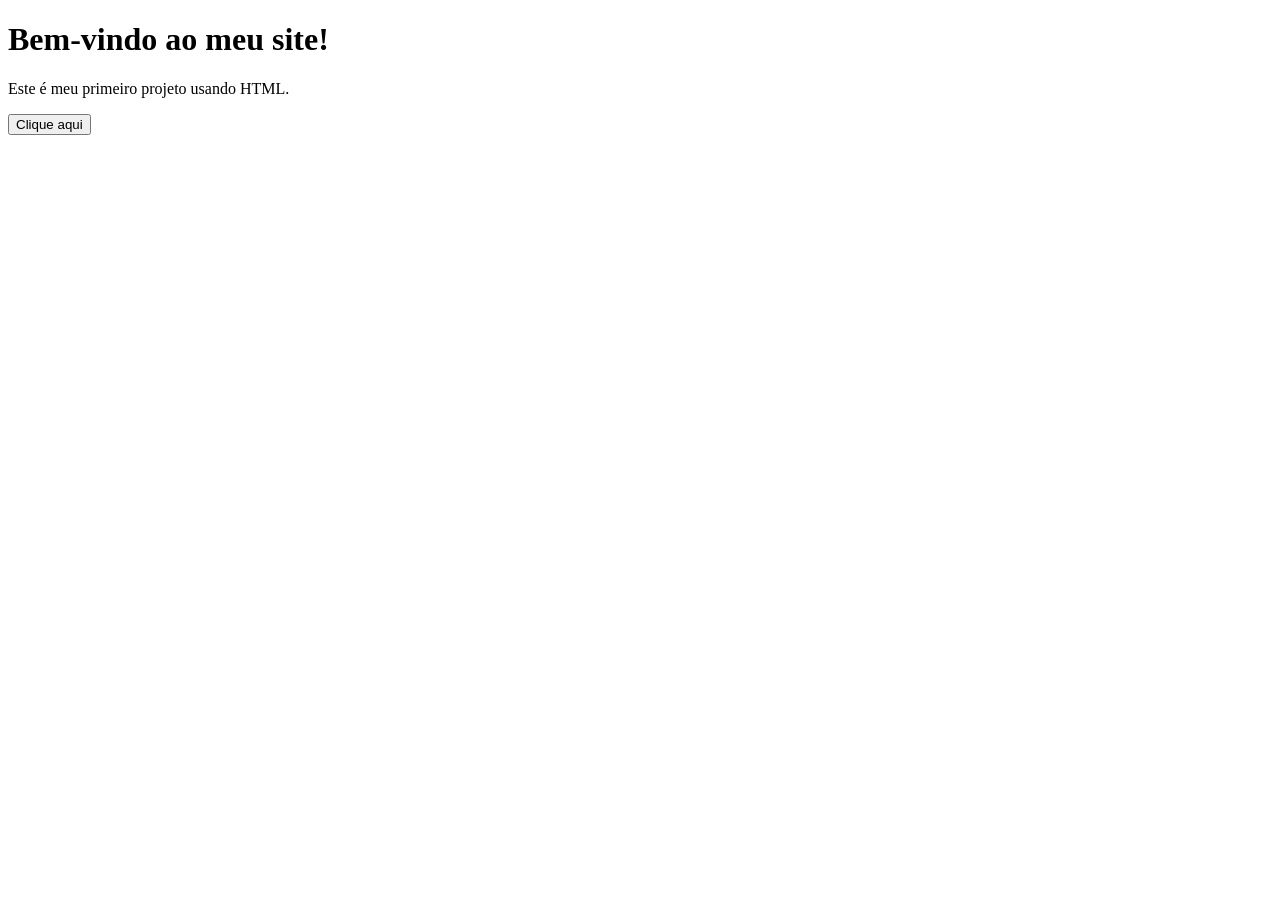
<file: index.html>
<!DOCTYPE html>
<html lang="pt-BR">
<head>
    <meta charset="UTF-8">
    <meta name="viewport" content="width=device-width, initial-scale=1.0">
    <title>Meu Primeiro Site</title>
</head>
<body>
    <h1>Bem-vindo ao meu site!</h1>
    <p>Este é meu primeiro projeto usando HTML.</p>
    <button onclick="alert('Funcionou!')">
        Clique aqui
    </button>
</body>
</html>
</file>
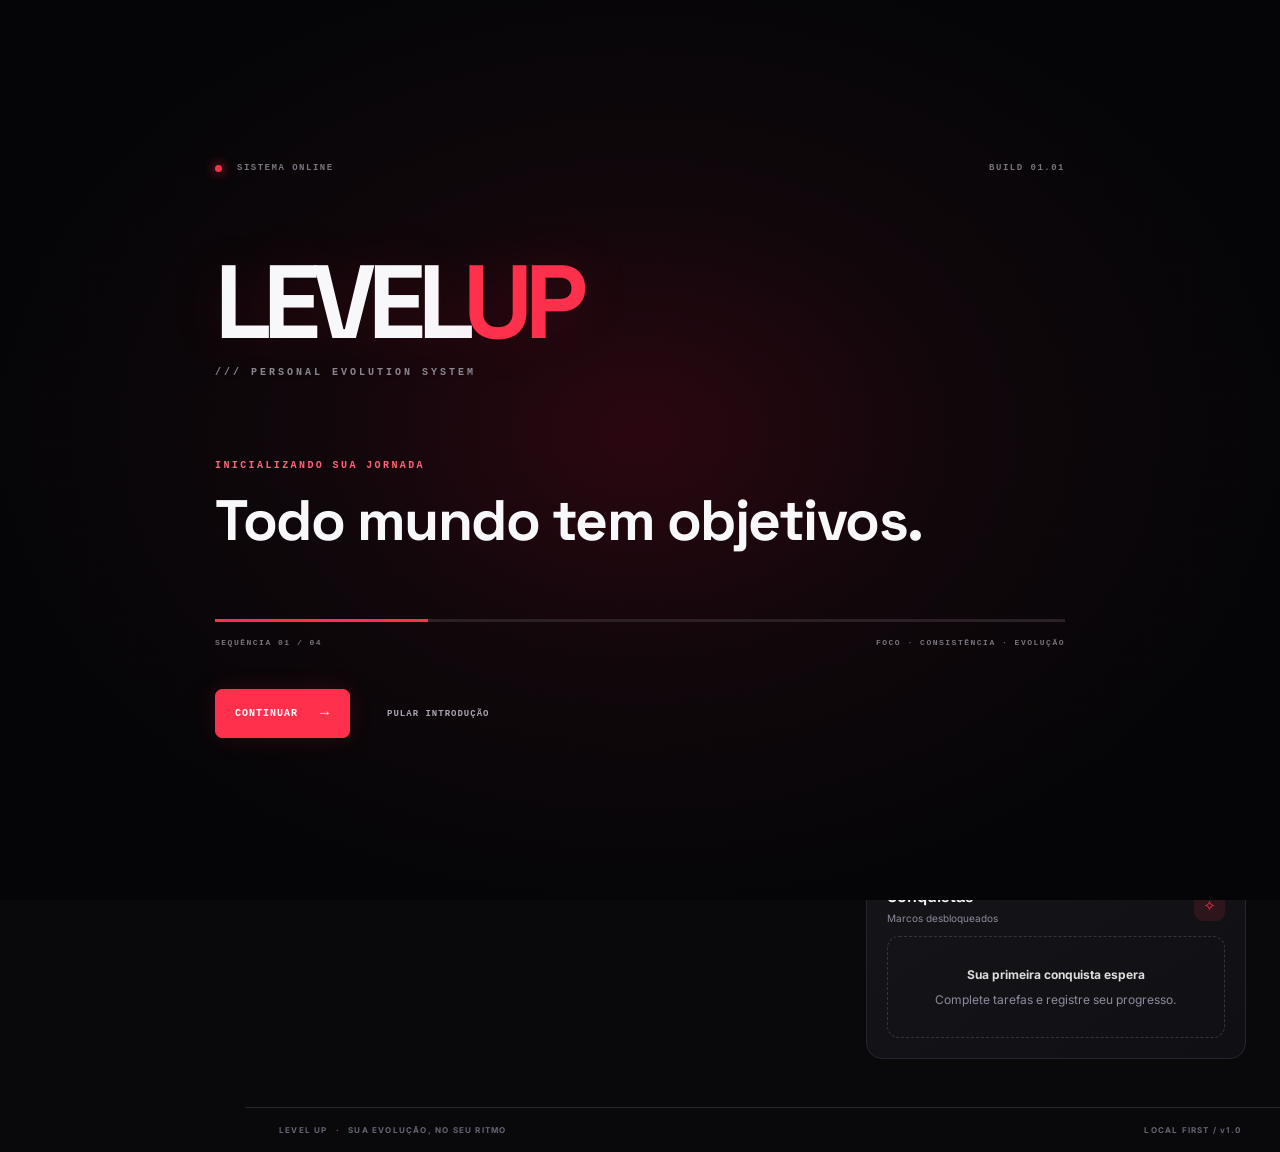
<file: leve_up10/index.html>
<!doctype html>
<html lang="pt-BR">
<head>
  <meta charset="utf-8">
  <meta name="viewport" content="width=device-width, initial-scale=1">
  <meta name="theme-color" content="#0b0b0e">
  <meta name="description" content="LEVEL UP — sistema pessoal de produtividade gamificada.">
  <link rel="manifest" href="manifest.webmanifest">
  <link rel="icon" href="icons/icon-192.png" type="image/png">
  <title>LEVEL UP — Evolução Pessoal</title>
  <link rel="preconnect" href="https://fonts.googleapis.com">
  <link rel="preconnect" href="https://fonts.gstatic.com" crossorigin>
  <link href="https://fonts.googleapis.com/css2?family=Inter:wght@400;500;600;700;800&family=Space+Grotesk:wght@500;600;700&display=swap" rel="stylesheet">
  <link rel="stylesheet" href="styles.css">
</head>
<body>
<div class="app-shell">
  <aside class="sidebar" id="sidebar">
    <a class="brand" href="#" data-page="dashboard"><span class="brand-mark">L<span>+</span></span><span>LEVEL<span class="brand-red">UP</span><small>PERSONAL SYSTEM</small></span></a>
    <div class="side-label">WORKSPACE</div>
    <nav id="navigation" aria-label="Navegação principal">
      <button class="nav-item active" data-page="dashboard"><span>◈</span> Dashboard</button>
      <button class="nav-item" data-page="routine"><span>▦</span> Minha Rotina</button>
      <button class="nav-item" data-page="english"><span>◎</span> Inglês</button>
      <button class="nav-item" data-page="coding"><span>⌘</span> Programação</button>
      <button class="nav-item" data-page="exercise"><span>↗</span> Exercícios</button>
      <button class="nav-item" data-page="missions"><span>✳</span> Missões</button>
      <button class="nav-item" data-page="stats"><span>▥</span> Estatísticas</button>
      <button class="nav-item" data-page="settings"><span>⚙</span> Configurações</button>
    </nav>
    <div class="sidebar-bottom">
      <div class="mini-profile"><div class="avatar">LV</div><div><strong id="side-name">Player One</strong><small id="side-level">NÍVEL 1 · RECRUTA</small></div><span class="online-dot"></span></div>
      <div class="local-note">● DADOS SALVOS NESTE NAVEGADOR</div>
    </div>
  </aside>
  <main class="main">
    <header class="topbar">
      <button class="mobile-menu" id="mobile-menu" aria-label="Abrir menu">☰</button>
      <div class="breadcrumb"><span>SISTEMA</span><b>/</b><strong id="page-crumb">DASHBOARD</strong></div>
      <div class="topbar-right"><div class="live-clock"><span class="clock-dot"></span><span id="clock">--:--:--</span></div><button class="icon-button" id="quick-add" title="Adicionar atividade">＋</button><button class="user-chip" id="edit-profile"><span class="avatar small-avatar">LV</span><span id="top-name">Player One</span><span class="chevron">⌄</span></button></div>
    </header>
    <div id="page-content" class="content"></div>
    <footer>LEVEL UP <span>·</span> SUA EVOLUÇÃO, NO SEU RITMO <span class="footer-right">LOCAL FIRST / v1.0</span></footer>
  </main>
</div>
<div id="modal-root"></div>
<div id="toast-root" class="toast-root" aria-live="polite"></div>
<div id="tutorial-root" aria-live="polite"></div>
<div id="level-overlay" class="level-overlay" hidden><div class="level-box"><div class="level-spark">✦</div><p>EVOLUÇÃO DESBLOQUEADA</p><h2>LEVEL <span id="new-level">2</span></h2><span id="level-message">Você está ficando mais forte.</span><button class="btn primary" id="close-level">CONTINUAR →</button></div></div>
<script src="app.js"></script>
</body>
</html>
</file>
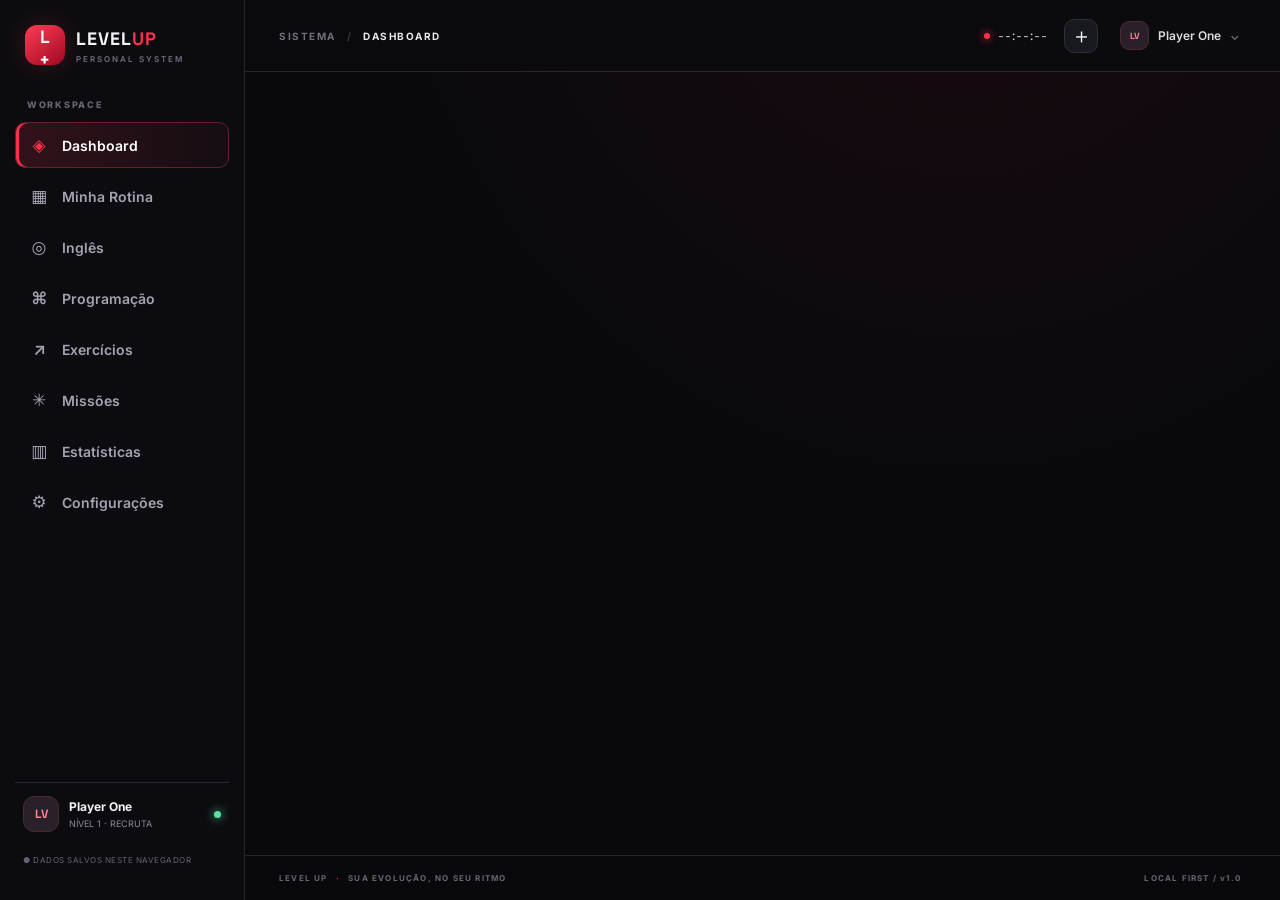
<file: Level-up/level_up/index.html>
<!doctype html>
<html lang="pt-BR">
<head>
  <meta charset="utf-8">
  <meta name="viewport" content="width=device-width, initial-scale=1">
  <meta name="theme-color" content="#0b0b0e">
  <title>LEVEL UP — Evolução Pessoal</title>
  <link rel="preconnect" href="https://fonts.googleapis.com">
  <link rel="preconnect" href="https://fonts.gstatic.com" crossorigin>
  <link href="https://fonts.googleapis.com/css2?family=Inter:wght@400;500;600;700;800&family=Space+Grotesk:wght@500;600;700&display=swap" rel="stylesheet">
  <link rel="stylesheet" href="styles.css">
</head>
<body>
<div class="app-shell">
  <aside class="sidebar" id="sidebar">
    <a class="brand" href="#" data-page="dashboard"><span class="brand-mark">L<span>+</span></span><span>LEVEL<span class="brand-red">UP</span><small>PERSONAL SYSTEM</small></span></a>
    <div class="side-label">WORKSPACE</div>
    <nav id="navigation" aria-label="Navegação principal">
      <button class="nav-item active" data-page="dashboard"><span>◈</span> Dashboard</button>
      <button class="nav-item" data-page="routine"><span>▦</span> Minha Rotina</button>
      <button class="nav-item" data-page="english"><span>◎</span> Inglês</button>
      <button class="nav-item" data-page="coding"><span>⌘</span> Programação</button>
      <button class="nav-item" data-page="exercise"><span>↗</span> Exercícios</button>
      <button class="nav-item" data-page="missions"><span>✳</span> Missões</button>
      <button class="nav-item" data-page="stats"><span>▥</span> Estatísticas</button>
      <button class="nav-item" data-page="settings"><span>⚙</span> Configurações</button>
    </nav>
    <div class="sidebar-bottom">
      <div class="mini-profile"><div class="avatar">LV</div><div><strong id="side-name">Player One</strong><small id="side-level">NÍVEL 1 · RECRUTA</small></div><span class="online-dot"></span></div>
      <div class="local-note">● DADOS SALVOS NESTE NAVEGADOR</div>
    </div>
  </aside>
  <main class="main">
    <header class="topbar">
      <button class="mobile-menu" id="mobile-menu" aria-label="Abrir menu">☰</button>
      <div class="breadcrumb"><span>SISTEMA</span><b>/</b><strong id="page-crumb">DASHBOARD</strong></div>
      <div class="topbar-right"><div class="live-clock"><span class="clock-dot"></span><span id="clock">--:--:--</span></div><button class="icon-button" id="quick-add" title="Adicionar atividade">＋</button><button class="user-chip" id="edit-profile"><span class="avatar small-avatar">LV</span><span id="top-name">Player One</span><span class="chevron">⌄</span></button></div>
    </header>
    <div id="page-content" class="content"></div>
    <footer>LEVEL UP <span>·</span> SUA EVOLUÇÃO, NO SEU RITMO <span class="footer-right">LOCAL FIRST / v1.0</span></footer>
  </main>
</div>
<div id="modal-root"></div>
<div id="toast-root" class="toast-root" aria-live="polite"></div>
<div id="tutorial-root" aria-live="polite"></div>
<div id="level-overlay" class="level-overlay" hidden><div class="level-box"><div class="level-spark">✦</div><p>EVOLUÇÃO DESBLOQUEADA</p><h2>LEVEL <span id="new-level">2</span></h2><span id="level-message">Você está ficando mais forte.</span><button class="btn primary" id="close-level">CONTINUAR →</button></div></div>
<script src="app.js"></script>
</body>
</html>
</file>
<file: leve_up10/styles.css>
@import url('https://fonts.googleapis.com/css2?family=Inter:wght@400;500;600;700;800&family=Space+Grotesk:wght@500;600;700&display=swap');
:root{--bg:#09090c;--panel:#111116;--panel2:#15151b;--line:#26262f;--muted:#8c8c9b;--text:#f4f4f7;--red:#ff304b;--red2:#b90f2b;--soft-red:rgba(255,48,75,.12);--green:#5ce0a1;--amber:#ffbf69;--blue:#79a9ff;--radius:16px}
*{box-sizing:border-box}body{margin:0;background:radial-gradient(ellipse at 75% -20%,rgba(111,15,35,.17),transparent 45%),var(--bg);color:var(--text);font-family:Inter,system-ui,sans-serif;font-size:14px;min-height:100vh}button,input,select,textarea{font:inherit}button{cursor:pointer}button:focus-visible,input:focus-visible,select:focus-visible,textarea:focus-visible{outline:2px solid var(--red);outline-offset:2px}.app-shell{min-height:100vh}.sidebar{width:245px;position:fixed;inset:0 auto 0 0;background:#0c0c10;border-right:1px solid var(--line);padding:25px 15px;display:flex;flex-direction:column;z-index:10}.brand{display:flex;align-items:center;gap:11px;padding:0 10px 34px;text-decoration:none;color:var(--text);font-family:"Space Grotesk",sans-serif;font-weight:700;font-size:18px;letter-spacing:1px}.brand-mark{display:grid;place-items:center;width:40px;height:40px;border-radius:12px;background:linear-gradient(145deg,#ff3c55,#9e0921);box-shadow:0 0 25px #ff304b33;font-size:18px}.brand-mark span{color:#fff}.brand-red{color:var(--red)}.brand small{display:block;color:#70707e;font:600 8px Inter,sans-serif;letter-spacing:2px;margin-top:4px}.side-label{font-size:9px;color:#666674;font-weight:800;letter-spacing:1.7px;padding:0 12px 12px}nav{display:grid;gap:5px}.nav-item{border:1px solid transparent;color:#a4a4b1;background:transparent;padding:12px 13px;border-radius:10px;text-align:left;display:flex;gap:13px;align-items:center;transition:.2s;font-weight:600}.nav-item span{font-size:17px;width:20px;text-align:center}.nav-item:hover{background:#18181f;color:#fff}.nav-item.active{background:linear-gradient(90deg,rgba(255,48,75,.16),rgba(255,48,75,.035));border-color:#64202c;color:#fff;box-shadow:inset 3px 0 var(--red)}.nav-item.active span{color:var(--red)}.sidebar-bottom{margin-top:auto}.mini-profile{display:flex;align-items:center;gap:10px;padding:13px 8px;border-top:1px solid var(--line)}.avatar{width:36px;height:36px;display:grid;place-items:center;border-radius:11px;background:#29202a;color:#ff8494;font:700 12px "Space Grotesk";border:1px solid #4c2832;flex-shrink:0}.mini-profile strong{display:block;font-size:12px}.mini-profile small{display:block;font-size:9px;color:var(--muted);margin-top:4px}.online-dot{margin-left:auto;width:7px;height:7px;border-radius:50%;background:var(--green);box-shadow:0 0 10px #5ce0a1}.local-note{font-size:8px;letter-spacing:.5px;color:#656572;padding:10px 8px}.main{margin-left:245px;min-height:100vh;display:flex;flex-direction:column}.topbar{height:72px;border-bottom:1px solid var(--line);display:flex;align-items:center;justify-content:space-between;padding:0 34px;position:sticky;top:0;background:#0b0b0eeb;backdrop-filter:blur(18px);z-index:5}.breadcrumb{font-size:10px;font-weight:700;letter-spacing:1.5px;color:#70707d;display:flex;gap:11px;align-items:center}.breadcrumb b{color:#393943}.breadcrumb strong{color:#e8e8ee}.topbar-right{display:flex;align-items:center;gap:16px}.live-clock{font-family:"Space Grotesk";font-size:13px;letter-spacing:1px;color:#d5d5dd;display:flex;align-items:center;gap:8px}.clock-dot{width:6px;height:6px;background:var(--red);border-radius:50%;box-shadow:0 0 9px var(--red)}.icon-button{background:#18181f;border:1px solid #30303a;border-radius:10px;color:white;width:34px;height:34px;font-size:21px}.user-chip{display:flex;align-items:center;gap:9px;background:none;border:0;color:#ddd;font-size:12px;font-weight:600}.small-avatar{width:29px;height:29px;border-radius:9px;font-size:9px}.chevron{color:#737380}.mobile-menu{display:none}.content{width:100%;max-width:1500px;margin:0 auto;padding:30px 34px 48px;flex:1}.page-head{display:flex;justify-content:space-between;align-items:flex-end;gap:18px;margin-bottom:25px}.eyebrow{color:var(--red);font-size:9px;font-weight:800;letter-spacing:2px;text-transform:uppercase;margin-bottom:9px}.page-head h1{font:700 clamp(25px,3vw,34px) "Space Grotesk",sans-serif;letter-spacing:-1px;margin:0}.page-head p{color:var(--muted);margin:8px 0 0;line-height:1.5}.date-label{font-size:11px;color:#a3a3af;border:1px solid var(--line);padding:9px 12px;border-radius:9px;white-space:nowrap}.grid{display:grid;gap:16px}.stats-grid{grid-template-columns:repeat(4,minmax(0,1fr));margin-bottom:17px}.card{background:linear-gradient(145deg,#141419,#101014);border:1px solid var(--line);border-radius:var(--radius);padding:20px;min-width:0;position:relative;overflow:hidden}.card:hover{border-color:#39313a}.stat-card{min-height:126px}.stat-top{display:flex;justify-content:space-between;align-items:center;color:#9999a6;font-size:11px;font-weight:600}.stat-icon{width:31px;height:31px;border-radius:9px;display:grid;place-items:center;background:var(--soft-red);color:var(--red);font-size:15px}.stat-value{font:700 29px "Space Grotesk";margin-top:14px;letter-spacing:-1px}.stat-sub{font-size:10px;color:var(--muted);margin-top:4px}.red-text{color:var(--red)}.dashboard-grid{grid-template-columns:minmax(0,1.5fr) minmax(280px,1fr);align-items:stretch}.hero-card{background:radial-gradient(ellipse at 100% 0%,rgba(255,48,75,.18),transparent 48%),linear-gradient(130deg,#181419,#111116);padding:25px}.hero-top{display:flex;justify-content:space-between;gap:20px;align-items:flex-start}.hero-card h2{font:700 24px "Space Grotesk";margin:0 0 8px}.hero-card p{color:#a7a2ad;line-height:1.6;margin:0;font-size:12px;max-width:440px}.level-pill{border:1px solid #57222c;color:#ff7b8c;background:#29141a;border-radius:9px;padding:9px 11px;font:700 10px "Space Grotesk";white-space:nowrap}.xp-row{display:flex;justify-content:space-between;font-size:10px;color:#aaa7b1;margin:24px 0 9px}.xp-row strong{color:#fff}.progress{height:7px;border-radius:99px;background:#2b252d;overflow:hidden}.progress>span{display:block;height:100%;width:0;background:linear-gradient(90deg,#ba1530,var(--red),#ff7889);border-radius:99px;transition:width .8s cubic-bezier(.2,.8,.2,1);box-shadow:0 0 12px #ff304b55}.hero-bottom{display:flex;gap:24px;margin-top:22px}.hero-bottom div{font-size:10px;color:#9d98a4}.hero-bottom strong{display:block;color:#fff;font:700 16px "Space Grotesk";margin-bottom:4px}.section-heading{display:flex;justify-content:space-between;align-items:center;margin:27px 0 14px;gap:10px}.section-heading h2{font:700 16px "Space Grotesk";margin:0}.section-heading p{font-size:10px;color:var(--muted);margin:5px 0 0}.text-link{border:0;background:none;color:#ff6b7d;font-size:11px;font-weight:700}.activity-list{display:grid;gap:9px}.activity-row{display:flex;align-items:center;gap:13px;padding:13px;border:1px solid #282831;border-radius:12px;background:#131318;min-width:0}.activity-time{font:700 11px "Space Grotesk";color:#c5c5cf;min-width:76px}.category-dot{width:8px;height:8px;border-radius:50%;background:var(--red);box-shadow:0 0 9px currentColor;flex-shrink:0}.activity-info{min-width:0;flex:1}.activity-info strong{display:block;font-size:12px;white-space:nowrap;overflow:hidden;text-overflow:ellipsis}.activity-info small{display:block;color:var(--muted);font-size:10px;margin-top:5px}.status{font-size:9px;font-weight:700;border-radius:6px;padding:6px 8px;background:#24242b;color:#b8b8c4;white-space:nowrap}.status.done{color:var(--green);background:#10271e}.status.now{color:#ff8998;background:#32151c}.status.upcoming{color:var(--amber);background:#302417}.btn{border:1px solid #34343f;background:#1a1a21;color:#eee;border-radius:9px;padding:10px 14px;font-size:11px;font-weight:700;transition:.18s;display:inline-flex;gap:8px;align-items:center;justify-content:center}.btn:hover{border-color:#62626f;transform:translateY(-1px)}.btn.primary{background:var(--red);border-color:var(--red);color:white;box-shadow:0 4px 18px #ff304b22}.btn.primary:hover{background:#ff5268}.btn.ghost-red{color:#ff7485;border-color:#63232e;background:#251217}.btn.danger{color:#ff7787}.btn.small{padding:7px 10px;font-size:10px}.btn:disabled{opacity:.4;cursor:not-allowed;transform:none}.button-row{display:flex;gap:8px;flex-wrap:wrap}.empty-state{text-align:center;padding:28px 15px;border:1px dashed #34343f;border-radius:12px;color:var(--muted);font-size:12px;line-height:1.6}.empty-state strong{display:block;color:#ddd;margin-bottom:5px}.mini-chart{height:150px;display:flex;align-items:flex-end;gap:10px;padding-top:17px}.chart-bar-wrap{height:100%;flex:1;display:flex;flex-direction:column;justify-content:flex-end;align-items:center;gap:8px;min-width:0}.chart-bar{width:min(26px,70%);min-height:3px;border-radius:6px 6px 2px 2px;background:linear-gradient(0deg,#b30e2a,var(--red));box-shadow:0 0 15px #ff304b17;transition:height .6s}.chart-bar-wrap small{color:#777785;font-size:9px}.chart-legend{display:flex;justify-content:space-between;font-size:10px;color:var(--muted);margin-top:10px}.split{display:grid;grid-template-columns:1fr 1fr;gap:16px}.routine-toolbar{display:flex;gap:10px;flex-wrap:wrap}.routine-toolbar input,.routine-toolbar select{width:auto;min-width:160px}.form-grid{display:grid;grid-template-columns:1fr 1fr;gap:14px}.field{display:grid;gap:7px}.field.full{grid-column:1/-1}.field label{font-size:10px;font-weight:700;color:#b8b8c4}.field input,.field select,.field textarea,.input{width:100%;border:1px solid #34343f;background:#0e0e13;color:#f5f5f8;border-radius:9px;padding:11px 12px;min-width:0}.field input::placeholder,.field textarea::placeholder{color:#676774}.field textarea{min-height:82px;resize:vertical}.field select option{background:#111}.modal-backdrop{position:fixed;inset:0;background:#000b;backdrop-filter:blur(7px);display:grid;place-items:center;padding:18px;z-index:30}.modal{width:min(560px,100%);max-height:90vh;overflow:auto;background:#131318;border:1px solid #39303a;border-radius:18px;padding:24px;box-shadow:0 25px 100px #000a}.modal-head{display:flex;justify-content:space-between;align-items:center;margin-bottom:20px}.modal-head h2{font:700 20px "Space Grotesk";margin:0}.close-modal{border:0;background:#24242b;color:#ddd;border-radius:8px;width:30px;height:30px}.modal-actions{display:flex;justify-content:flex-end;gap:9px;margin-top:20px}.toast-root{position:fixed;right:20px;bottom:20px;z-index:60;display:grid;gap:10px;max-width:min(370px,calc(100vw - 40px))}.toast{padding:13px 16px;background:#1b1b22;border:1px solid #40303a;border-left:3px solid var(--red);border-radius:11px;box-shadow:0 12px 40px #0008;font-size:12px;animation:toastIn .25s ease}.toast.success{border-left-color:var(--green)}.toast strong{display:block;margin-bottom:4px}.two-col{display:grid;grid-template-columns:1fr 1fr;gap:16px}.feature-grid{grid-template-columns:repeat(3,minmax(0,1fr))}.metric-line{display:flex;justify-content:space-between;padding:12px 0;border-bottom:1px solid #272730;font-size:11px;color:#a9a9b5}.metric-line:last-child{border-bottom:0}.metric-line strong{color:#f4f4f7}.pill{display:inline-flex;align-items:center;gap:6px;background:#202027;color:#bbb;border:1px solid #33333c;padding:6px 9px;border-radius:7px;font-size:10px}.pill.red{color:#ff8494;background:#30141a;border-color:#55202a}.pill.green{color:var(--green);background:#10271e;border-color:#1e5038}.tag-list{display:flex;flex-wrap:wrap;gap:7px}.tag{background:#24242c;color:#d1d1da;padding:6px 9px;border-radius:7px;font-size:10px;display:flex;gap:6px;align-items:center}.tag button{border:0;background:none;color:#888;padding:0}.goal-row{margin:14px 0}.goal-row-head{display:flex;justify-content:space-between;gap:10px;font-size:11px;margin-bottom:8px}.goal-row-head span{color:var(--muted)}.level-ring{width:100px;height:100px;border-radius:50%;display:grid;place-items:center;background:conic-gradient(var(--red) var(--ring,0%),#29232c 0);position:relative;flex-shrink:0}.level-ring:before{content:"";position:absolute;inset:7px;border-radius:50%;background:#141419}.level-ring div{z-index:1;text-align:center}.level-ring strong{display:block;font:700 24px "Space Grotesk"}.level-ring small{font-size:8px;color:var(--muted)}.english-hero{display:flex;align-items:center;justify-content:space-between;gap:20px}.english-hero h2{font:700 21px "Space Grotesk";margin:0 0 7px}.english-hero p{color:var(--muted);font-size:11px;line-height:1.6;max-width:420px}.bar-chart{display:grid;gap:13px;margin-top:18px}.bar-line{display:grid;grid-template-columns:95px 1fr 48px;gap:10px;align-items:center;font-size:10px}.bar-line label{color:#b0b0bc}.bar-line .progress{height:8px}.bar-line strong{text-align:right;font-size:10px}.history-table{width:100%;border-collapse:collapse;font-size:11px}.history-table th{text-align:left;color:#777785;font-size:9px;letter-spacing:.8px;padding:12px 9px;border-bottom:1px solid #30303a}.history-table td{padding:13px 9px;border-bottom:1px solid #24242c;color:#d4d4dd}.table-wrap{overflow:auto}.mission-card{display:flex;flex-direction:column;gap:12px}.mission-top{display:flex;justify-content:space-between;gap:10px}.mission-card h3{margin:0;font-size:14px}.mission-card p{font-size:11px;line-height:1.5;color:var(--muted);margin:0}.mission-reward{font:700 12px "Space Grotesk";color:#ff7a8c}.settings-section{margin-bottom:18px}.settings-section h3{font:700 14px "Space Grotesk";margin:0 0 6px}.settings-section p{color:var(--muted);font-size:11px;line-height:1.6}.setting-row{display:flex;align-items:center;justify-content:space-between;gap:18px;padding:14px 0;border-bottom:1px solid #282831}.setting-row:last-child{border-bottom:0}.setting-row strong{font-size:12px;display:block}.setting-row small{font-size:10px;color:var(--muted);display:block;margin-top:4px}.setting-row input{max-width:120px}.toggle{accent-color:var(--red);width:16px;height:16px}.level-overlay{position:fixed;inset:0;z-index:80;display:grid;place-items:center;background:#08080df2;backdrop-filter:blur(12px);padding:20px}.level-overlay[hidden]{display:none}.level-box{text-align:center;border:1px solid #6d2633;background:radial-gradient(ellipse at 50% 0%,#47141f,#151116 65%);padding:40px 50px;border-radius:22px;box-shadow:0 0 100px #ff304b22;max-width:420px;width:100%;animation:levelIn .45s cubic-bezier(.2,.8,.2,1)}.level-spark{font-size:38px;color:var(--red);text-shadow:0 0 25px var(--red);animation:pulse 1s infinite alternate}.level-box p{font-size:9px;font-weight:800;letter-spacing:2px;color:#ff8c9a}.level-box h2{font:700 43px "Space Grotesk";margin:14px 0}.level-box h2 span{color:var(--red)}.level-box>span{display:block;color:#aaa6b0;font-size:12px;margin-bottom:25px}footer{border-top:1px solid var(--line);padding:17px 34px;color:#666674;font-size:8px;font-weight:700;letter-spacing:1.2px}footer span{color:var(--red);padding:0 5px}.footer-right{float:right!important;color:#666674!important}
@keyframes toastIn{from{opacity:0;transform:translateY(8px)}to{opacity:1;transform:translateY(0)}}@keyframes levelIn{from{opacity:0;transform:scale(.9) translateY(12px)}to{opacity:1;transform:scale(1) translateY(0)}}@keyframes pulse{to{transform:scale(1.13);text-shadow:0 0 35px var(--red)}}@media(max-width:1100px){.sidebar{width:215px}.main{margin-left:215px}.content{padding:25px 22px}.topbar{padding:0 22px}.stats-grid{grid-template-columns:repeat(2,minmax(0,1fr))}.dashboard-grid{grid-template-columns:1fr}.feature-grid{grid-template-columns:repeat(2,minmax(0,1fr))}}@media(max-width:760px){.sidebar{transform:translateX(-100%);transition:transform .25s;width:250px;box-shadow:20px 0 60px #0008}.sidebar.open{transform:translateX(0)}.main{margin-left:0}.topbar{height:62px;padding:0 15px;gap:12px}.mobile-menu{display:block;background:#1b1b22;color:#fff;border:1px solid #333;border-radius:8px;width:33px;height:33px}.breadcrumb{font-size:9px;gap:6px}.topbar-right{gap:9px}.live-clock{font-size:11px}.user-chip>span:not(.avatar):not(.chevron){display:none}.content{padding:22px 15px 35px}.page-head{align-items:flex-start;flex-direction:column}.page-head h1{font-size:27px}.date-label{font-size:10px}.stats-grid{gap:10px}.stat-card{padding:14px;min-height:115px}.stat-value{font-size:24px}.stat-top{font-size:10px}.stat-icon{width:27px;height:27px}.card{padding:16px}.split,.two-col,.feature-grid{grid-template-columns:1fr}.hero-top{flex-direction:column}.hero-card h2{font-size:21px}.activity-row{gap:8px;padding:11px}.activity-time{min-width:62px;font-size:10px}.status{font-size:8px;padding:5px 6px}.form-grid{grid-template-columns:1fr}.field.full{grid-column:auto}.routine-toolbar input,.routine-toolbar select{width:100%;min-width:0}.routine-toolbar .btn{flex:1}.english-hero{align-items:flex-start}.level-ring{width:82px;height:82px}.bar-line{grid-template-columns:75px 1fr 40px}.topbar-right .icon-button{width:30px;height:30px}.user-chip{padding:0}.footer-right{display:none}footer{padding:15px}.level-box{padding:30px 22px}.table-wrap{margin:0 -8px}}@media(min-width:761px){.sidebar{transform:none!important}}

/* Tutorial interativo LEVEL UP — estilos isolados para preservar a interface existente. */
#tutorial-root:empty{display:none}.tutorial-backdrop{position:fixed;inset:0;z-index:200;background:rgba(3,3,6,.84);backdrop-filter:blur(8px);display:grid;place-items:center;padding:22px;overflow-y:auto;animation:tutorialFadeIn .22s ease}.welcome-backdrop{background:radial-gradient(ellipse at 50% 0%,rgba(255,48,75,.19),transparent 55%),rgba(3,3,6,.96)}.tutorial-welcome,.tutorial-panel{width:min(560px,100%);border:1px solid #59202d;border-radius:22px;background:linear-gradient(145deg,#19151b,#101015 70%);box-shadow:0 24px 100px #000b,0 0 65px #ff304b12;position:relative;overflow:hidden}.tutorial-welcome{padding:clamp(28px,5vw,48px);text-align:center;animation:tutorialCardIn .35s cubic-bezier(.2,.8,.2,1)}.tutorial-welcome:before,.tutorial-panel:before{content:"";position:absolute;top:0;left:12%;right:12%;height:1px;background:linear-gradient(90deg,transparent,var(--red),transparent);opacity:.9}.tutorial-emblem{width:64px;height:64px;margin:0 auto 25px;display:grid;place-items:center;border-radius:19px;background:linear-gradient(145deg,#ff405a,#8d0b24);box-shadow:0 0 38px #ff304b3d;font:700 25px "Space Grotesk",sans-serif;color:white}.tutorial-emblem span{color:#ffe5e9}.tutorial-welcome .eyebrow{line-height:1.5}.tutorial-welcome h1{font:700 clamp(28px,5vw,39px)/1.14 "Space Grotesk",sans-serif;letter-spacing:-1.1px;margin:14px 0}.tutorial-welcome h1 span,.tutorial-finish h1 span{color:var(--red)}.tutorial-welcome>p{font-size:13px;line-height:1.8;color:#b9b5c0;max-width:440px;margin:0 auto}.tutorial-welcome .tutorial-question{color:#f5f1f4;font-weight:700;margin-top:17px}.tutorial-actions{display:flex;gap:10px;justify-content:center;align-items:center;flex-wrap:wrap;margin-top:26px}.tutorial-actions .btn{min-height:42px}.tutorial-footnote{margin-top:28px;color:#696774;font-size:8px;font-weight:800;letter-spacing:1.5px;line-height:1.7}.tutorial-panel{padding:27px 30px 22px;max-width:500px;animation:tutorialCardIn .3s cubic-bezier(.2,.8,.2,1)}.tutorial-panel-top{display:flex;align-items:center;justify-content:space-between;margin-bottom:22px}.tutorial-icon{width:43px;height:43px;display:grid;place-items:center;background:#30131b;border:1px solid #61232f;color:#ff6478;border-radius:13px;font-size:22px}.tutorial-close{width:34px;height:34px;border:1px solid #33313b;border-radius:9px;background:#1b1a21;color:#ddd;font-size:23px;line-height:1}.tutorial-panel h2{font:700 clamp(24px,4vw,30px) "Space Grotesk",sans-serif;letter-spacing:-.6px;margin:8px 0 13px}.tutorial-message{font-size:14px;line-height:1.7;font-weight:600;color:#f4f0f4;margin:0 0 10px}.tutorial-detail{font-size:12px;line-height:1.8;color:#aaa6b2;margin:0}.tutorial-progress-meta{display:flex;justify-content:space-between;gap:12px;color:#8f8b98;font-size:10px;margin:24px 0 9px}.tutorial-progress-meta strong{color:#f5f3f7}.tutorial-progress{height:6px;border-radius:99px;background:#30232b;overflow:hidden}.tutorial-progress>span{display:block;height:100%;background:linear-gradient(90deg,#bd1732,var(--red),#ff8291);box-shadow:0 0 14px #ff304b77;border-radius:99px;transition:width .3s ease}.tutorial-step-actions{justify-content:space-between;gap:7px;margin-top:21px}.tutorial-step-actions .btn{padding:10px 11px;font-size:10px}.tutorial-step-actions .btn[disabled]{opacity:.35;cursor:not-allowed}.tutorial-panel .tutorial-footnote{margin-top:18px;text-align:center;letter-spacing:.6px;font-weight:500}.tutorial-finish-mark{width:65px;height:65px;display:grid;place-items:center;margin:0 auto 22px;border:1px solid #6d2935;border-radius:50%;color:#ff7182;font-size:29px;background:#2b121a;box-shadow:0 0 35px #ff304b1d;animation:tutorialFinishPulse 1.8s ease-in-out infinite}.tutorial-highlight{position:relative!important;z-index:1!important;outline:2px solid var(--red)!important;outline-offset:5px!important;box-shadow:0 0 0 6px rgba(255,48,75,.12),0 0 35px rgba(255,48,75,.23)!important;transition:outline-color .2s,box-shadow .2s}.tutorial-is-open{overflow:hidden}.tutorial-is-open .sidebar,.tutorial-is-open .topbar{transition:filter .2s}.tutorial-panel button:focus-visible,.tutorial-welcome button:focus-visible,.tutorial-close:focus-visible{outline:2px solid #fff;outline-offset:3px}@keyframes tutorialFadeIn{from{opacity:0}to{opacity:1}}@keyframes tutorialCardIn{from{opacity:0;transform:translateY(12px) scale(.985)}to{opacity:1;transform:translateY(0) scale(1)}}@keyframes tutorialFinishPulse{50%{box-shadow:0 0 45px #ff304b38;transform:scale(1.035)}}
@media(max-width:560px){.tutorial-backdrop{padding:13px;align-items:center}.tutorial-welcome{padding:28px 21px;border-radius:18px}.tutorial-emblem{width:54px;height:54px;margin-bottom:20px}.tutorial-welcome>p{font-size:12px}.tutorial-panel{padding:22px 19px 18px;border-radius:17px}.tutorial-panel-top{margin-bottom:17px}.tutorial-step-actions{display:grid;grid-template-columns:1fr 1fr}.tutorial-step-actions [data-tutorial="next"]{grid-column:1/-1;grid-row:1}.tutorial-step-actions [data-tutorial="previous"]{grid-column:1;grid-row:2}.tutorial-step-actions [data-tutorial="skip"]{grid-column:2;grid-row:2}.tutorial-step-actions .btn{width:100%}.tutorial-footnote{font-size:7px}}
@media(prefers-reduced-motion:reduce){.tutorial-backdrop,.tutorial-welcome,.tutorial-panel,.tutorial-finish-mark{animation:none!important;transition:none!important}.tutorial-progress>span{transition:none!important}}

/* LEVEL UP / tutorial cinematográfico v2 */
#tutorial-root:empty{display:none}.tutorial-is-open{overflow:hidden}.lu-intro,.lu-tour{position:fixed;inset:0;z-index:9999;background:#050507;color:#f8f7fa;font-family:Inter,Arial,sans-serif;overflow:auto}.lu-intro{display:grid;place-items:center;padding:clamp(22px,5vw,64px);background:radial-gradient(ellipse at 50% 48%,#2b0710 0%,#10070b 36%,#050507 72%)}.lu-grid-bg{position:absolute;inset:0;pointer-events:none;opacity:.18;background-image:linear-gradient(#ff304b14 1px,transparent 1px),linear-gradient(90deg,#ff304b14 1px,transparent 1px);background-size:44px 44px;mask-image:linear-gradient(transparent,#000 30%,#000 75%,transparent)}.lu-intro-inner{position:relative;width:min(850px,100%);min-height:min(650px,90vh);display:flex;flex-direction:column;justify-content:center}.lu-system-line,.lu-intro-bottom{display:flex;justify-content:space-between;gap:15px;color:#77747e;font:700 9px/1.5 monospace;letter-spacing:1.5px}.lu-live-dot,.lu-mission-tag span{display:inline-block;width:7px;height:7px;border-radius:50%;background:#ff304b;box-shadow:0 0 12px #ff304b}.lu-system-line{justify-content:flex-start;align-items:center}.lu-system-line span:last-child{margin-left:auto}.lu-logo{font:800 clamp(50px,10vw,104px)/.9 'Space Grotesk',Inter,sans-serif;letter-spacing:-.08em;margin:clamp(45px,9vh,90px) 0 60px;animation:luLogoIn .8s cubic-bezier(.16,1,.3,1) both;text-shadow:0 0 55px #ff304b22}.lu-logo>span{color:#ff304b}.lu-logo i{display:block;margin-top:17px;font:700 10px monospace;letter-spacing:3px;color:#8b8791;font-style:normal}.lu-intro-copy{min-height:155px;display:flex;flex-direction:column;justify-content:center}.lu-overline{font:700 10px monospace;letter-spacing:2.4px;color:#ff6377}.lu-intro-copy h1{font:700 clamp(29px,5.5vw,57px)/1.15 'Space Grotesk',Inter,sans-serif;letter-spacing:-1.5px;max-width:800px;margin:17px 0}.lu-copy-in{animation:luCopyIn .5s cubic-bezier(.2,.8,.2,1) both}.lu-intro-progress{height:3px;background:#2b2026;margin:26px 0 15px;overflow:hidden}.lu-intro-progress span{display:block;height:100%;width:25%;background:#ff304b;box-shadow:0 0 20px #ff304b;transition:width .35s ease}.lu-intro-bottom{font-size:8px}.lu-intro-actions{display:flex;gap:25px;align-items:center;margin-top:40px}.lu-primary{border:1px solid #ff304b;background:#ff304b;color:white;border-radius:7px;padding:15px 19px;font:800 10px monospace;letter-spacing:1px;display:inline-flex;align-items:center;justify-content:center;gap:22px;cursor:pointer;box-shadow:0 0 24px #ff304b22;transition:transform .18s,box-shadow .18s,background .18s}.lu-primary:hover{transform:translateY(-2px);box-shadow:0 8px 35px #ff304b3b;background:#ff4960}.lu-primary b{font-size:15px}.lu-text-btn,.lu-back,.lu-exit{background:transparent;color:#a9a5b0;border:0;font:700 9px monospace;letter-spacing:1px;cursor:pointer;padding:12px}.lu-text-btn:hover,.lu-back:hover{color:#fff}.lu-tour{display:flex;flex-direction:column;background:radial-gradient(ellipse at 70% 40%,#180910,#08080b 60%);padding:clamp(16px,3vw,36px) clamp(18px,5vw,65px)}.lu-tour-header{display:flex;align-items:center;gap:25px;max-width:1400px;width:100%;margin:0 auto;border-bottom:1px solid #242027;padding-bottom:19px}.lu-mini-logo{font:800 25px 'Space Grotesk';letter-spacing:-2px}.lu-mini-logo>span{color:#ff304b}.lu-mini-logo small{display:block;color:#6e6872;font:700 7px monospace;letter-spacing:1.6px;margin-top:3px}.lu-tour-progress{margin-left:auto;width:min(270px,36vw)}.lu-tour-progress>span{font:700 8px monospace;letter-spacing:1.5px;color:#8c8791}.lu-tour-progress>b{display:block;font:700 17px 'Space Grotesk';margin:4px 0 8px}.lu-tour-progress>b small{font:700 8px monospace;color:#77717c}.lu-meter{height:5px;border-radius:9px;background:#2c242a;overflow:hidden}.lu-meter>i{display:block;height:100%;width:0;background:linear-gradient(90deg,#c51735,#ff405a);box-shadow:0 0 15px #ff304b88;border-radius:9px;transition:width .8s cubic-bezier(.2,.8,.2,1)}.lu-exit{width:37px;height:37px;border:1px solid #30272f;border-radius:8px;font-size:23px}.lu-tour-main{width:100%;max-width:1400px;margin:auto;display:grid;grid-template-columns:minmax(280px,.82fr) minmax(400px,1.18fr);gap:clamp(30px,7vw,105px);align-items:center;padding:32px 0;flex:1}.lu-tour-copy{animation:luCopyIn .42s ease both}.lu-mission-tag{display:flex;align-items:center;gap:10px;color:#ff6276;font:800 9px monospace;letter-spacing:2px}.lu-tour-copy h1{font:700 clamp(31px,4vw,52px)/1.06 'Space Grotesk',Inter,sans-serif;letter-spacing:-1.6px;margin:24px 0 15px}.lu-tour-copy>p{font-size:14px;line-height:1.8;color:#aaa6b0;max-width:440px;margin:0}.lu-small-note{font-size:11px!important;color:#ff8b9a!important;margin-top:14px!important}.lu-final-message{font:800 clamp(16px,2vw,22px)/1.65 'Space Grotesk';margin:25px 0 0}.lu-final-message span{color:#ff5269}.lu-tour-controls{display:flex;gap:15px;align-items:center;flex-wrap:wrap;margin-top:38px}.lu-tour-controls .lu-primary{min-height:48px}.lu-tour-foot{font:700 8px monospace;letter-spacing:.8px;color:#69636f;margin-top:28px}.lu-tour-foot span{color:#ff304b;padding:0 6px}.lu-demo-wrap{border:1px solid #34202a;border-radius:13px;background:#0d0b10;padding:17px;box-shadow:0 25px 90px #0008,0 0 70px #ff304b09;animation:luDemoIn .5s cubic-bezier(.2,.8,.2,1) both;min-width:0}.lu-demo-label,.lu-demo-top{display:flex;align-items:center;gap:9px;justify-content:space-between;color:#aaa2ad;font:700 8px monospace;letter-spacing:1px}.lu-demo-label{padding:2px 2px 15px}.lu-demo-label>span{color:#ff5269;font-size:15px}.lu-demo-label b,.lu-demo-top>b{font-size:7px;color:#ff687b;border:1px solid #52212d;padding:6px 7px;border-radius:4px}.lu-demo-screen{border:1px solid #29232c;border-radius:8px;background:linear-gradient(145deg,#17131a,#0b0a0e);padding:clamp(17px,3vw,29px);min-height:285px;display:flex;flex-direction:column;justify-content:center;gap:20px}.lu-demo-level{font:800 clamp(38px,6vw,65px) 'Space Grotesk';letter-spacing:-3px}.lu-demo-level small{display:block;font:700 8px monospace;letter-spacing:1.6px;color:#77717c}.lu-demo-xp>div:first-child,.lu-xp-labels{display:flex;justify-content:space-between;gap:10px;font:700 8px monospace;color:#89828e}.lu-demo-xp b,.lu-xp-labels b{color:#f6f1f5}.lu-demo-xp .lu-meter{margin-top:10px;height:7px}.lu-demo-metrics{display:grid;grid-template-columns:1fr 1fr;gap:12px}.lu-demo-metrics>div{border-top:1px solid #30232b;padding-top:13px}.lu-demo-metrics b{display:block;font:700 18px 'Space Grotesk'}.lu-demo-metrics small,.lu-demo-metrics span{display:block;font:7px monospace;color:#77717c;margin-top:6px}.lu-task-form{display:grid;gap:12px}.lu-task-form label{display:grid;gap:7px;color:#8d8792;font:700 8px monospace;letter-spacing:.6px}.lu-task-form input{width:100%;min-width:0;box-sizing:border-box;background:#100d12;border:1px solid #33242d;color:#f4eef2;border-radius:5px;padding:11px;font:600 12px Inter}.lu-form-pair{display:grid;grid-template-columns:1fr 1fr;gap:12px}.lu-reward-row{display:flex;justify-content:space-between;gap:10px;border-top:1px solid #30232b;padding-top:12px;font:700 8px monospace;color:#928994}.lu-reward-row b{color:#ff687c}.lu-demo-action{width:100%;margin-top:4px}.lu-demo-feedback{color:#8f8994;font-size:10px;line-height:1.6;margin:0}.lu-xp-gain{font:800 clamp(46px,7vw,70px) 'Space Grotesk';color:#ff405a;letter-spacing:-3px;text-shadow:0 0 35px #ff304b28}.lu-xp-gain small{font:700 13px monospace;letter-spacing:1px}.lu-xp-meter{height:8px}.lu-skill-grid{display:grid;grid-template-columns:repeat(3,minmax(0,1fr));gap:10px}.lu-skill-card{background:#141016;border:1px solid #30242d;color:#fff;text-align:left;padding:13px 10px;border-radius:8px;cursor:pointer;min-width:0;transition:border-color .2s,background .2s}.lu-skill-card:hover,.lu-skill-card.selected{border-color:#ff405a;background:#241018}.lu-skill-card>span{display:block;font-size:22px;color:#ff5269;margin-bottom:13px}.lu-skill-card b{display:block;font:800 9px monospace}.lu-skill-card small{display:block;font-size:8px;line-height:1.5;color:#928b97;margin-top:8px;min-height:34px}.lu-skill-card>i{display:block;height:4px;background:#32252d;margin-top:10px;border-radius:9px;overflow:hidden}.lu-skill-card em{display:block;height:100%;background:#ff405a}.lu-skill-detail{border:1px solid #33232d;background:#130e14;border-radius:7px;padding:13px;display:grid;gap:6px;color:#e8dfe6;font-size:11px;line-height:1.6}.lu-skill-detail span,.lu-skill-detail small{color:#a39aa6}.lu-skill-detail small{font:700 7px monospace;letter-spacing:.7px}.lu-mission-demo{display:grid;grid-template-columns:1fr auto;gap:15px;align-items:center;border:1px solid #30232b;border-radius:7px;padding:14px}.lu-mission-demo>div>span{display:block;color:#ff687c;font:700 8px monospace;letter-spacing:1px}.lu-mission-demo b{display:block;font-size:12px;margin-top:8px}.lu-mission-demo small{display:block;color:#928995;font-size:9px;margin:6px 0 11px}.lu-mission-demo .lu-meter{height:5px}.lu-mission-demo>strong{font:700 12px 'Space Grotesk'}.lu-chart-title{display:flex;justify-content:space-between;font:700 12px 'Space Grotesk'}.lu-chart-title span{font:700 7px monospace;color:#ff687c}.lu-bars{height:135px;display:flex;align-items:flex-end;gap:12px;border-bottom:1px solid #30232b;padding:0 8px}.lu-bars>div{height:100%;flex:1;display:flex;flex-direction:column;justify-content:flex-end;align-items:center;gap:9px}.lu-bars i{display:block;width:100%;height:var(--bar);background:linear-gradient(0deg,#8e1028,#ff405a);border-radius:3px 3px 0 0;transform-origin:bottom;animation:luBarRise .7s cubic-bezier(.2,.8,.2,1) both}.lu-bars small{font:8px monospace;color:#88818c}.lu-stat-chips{display:flex;flex-wrap:wrap;gap:8px}.lu-stat-chips span{font-size:8px;color:#a8a0aa;border:1px solid #30232b;padding:8px;border-radius:5px}.lu-stat-chips b{color:#fff}.lu-final-emblem{width:76px;height:76px;align-self:center;display:grid;place-items:center;border:1px solid #8f2537;border-radius:50%;font-size:32px;color:#ff6175;background:radial-gradient(circle,#4b101d,#130a10);box-shadow:0 0 50px #ff304b20;animation:luEmblem 2s ease-in-out infinite}.lu-final-level{text-align:center;font:700 10px monospace;color:#ff667a;letter-spacing:2px}.lu-final-level b{font:800 45px 'Space Grotesk';display:block;color:#fff;letter-spacing:-2px}.lu-final-level span{display:block;font-size:8px;color:#8e8792;margin-top:4px}.lu-final-meter{width:70%;align-self:center;height:6px}.lu-final-caption{font:700 7px monospace;color:#77717c;letter-spacing:1.2px;text-align:center;margin:0}.lu-demo-index{display:flex;justify-content:space-between;padding:13px 2px 0;color:#655e6a;font:700 7px monospace;letter-spacing:1px}.lu-tour-footer{display:flex;justify-content:space-between;align-items:center;gap:20px;max-width:1400px;width:100%;margin:0 auto;border-top:1px solid #242027;padding-top:15px;color:#77717c;font:700 8px monospace;letter-spacing:1px}.lu-tour-footer>span:first-child{color:#ff6377}.lu-tour-footer>div{display:flex;gap:6px}.lu-tour-footer i{display:block;width:25px;height:3px;background:#30242d;border-radius:3px}.lu-tour-footer i.active,.lu-tour-footer i.done{background:#ff405a;box-shadow:0 0 9px #ff304b55}@keyframes luLogoIn{from{opacity:0;transform:translateY(18px);letter-spacing:.05em}to{opacity:1;transform:translateY(0);letter-spacing:-.08em}}@keyframes luCopyIn{from{opacity:0;transform:translateY(14px);filter:blur(4px)}to{opacity:1;transform:translateY(0);filter:blur(0)}}@keyframes luDemoIn{from{opacity:0;transform:translateX(18px)}to{opacity:1;transform:translateX(0)}}@keyframes luBarRise{from{transform:scaleY(.05);opacity:.4}to{transform:scaleY(1);opacity:1}}@keyframes luEmblem{50%{box-shadow:0 0 70px #ff304b38;transform:scale(1.03)}}
@media(max-width:850px){.lu-tour{padding:17px 20px}.lu-tour-main{grid-template-columns:1fr;gap:25px;padding:24px 0}.lu-tour-copy h1{margin:14px 0;font-size:36px}.lu-tour-controls{margin-top:22px}.lu-tour-foot{margin-top:18px}.lu-demo-screen{min-height:240px}.lu-tour-footer{padding-bottom:3px}.lu-tour-progress{width:min(210px,40vw)}}
@media(max-width:520px){.lu-intro{padding:22px}.lu-intro-inner{min-height:82vh}.lu-logo{margin:55px 0 45px}.lu-intro-copy{min-height:180px}.lu-intro-bottom span:last-child{display:none}.lu-intro-actions{align-items:stretch;flex-direction:column;gap:10px;margin-top:30px}.lu-text-btn{align-self:flex-start}.lu-tour{padding:13px 14px}.lu-tour-header{gap:12px;padding-bottom:13px}.lu-mini-logo{font-size:20px}.lu-tour-progress{width:42vw}.lu-tour-progress>span{font-size:7px}.lu-tour-progress>b{font-size:14px}.lu-exit{width:32px;height:32px}.lu-tour-main{gap:18px;padding:19px 0}.lu-tour-copy h1{font-size:31px}.lu-tour-copy>p{font-size:12px}.lu-tour-controls{gap:5px}.lu-tour-controls .lu-primary{padding:13px 12px;gap:8px;font-size:9px}.lu-back{padding:10px 7px}.lu-tour-foot{font-size:7px;line-height:1.7}.lu-demo-wrap{padding:11px}.lu-demo-screen{padding:14px;min-height:0;gap:15px}.lu-skill-grid{gap:5px}.lu-skill-card{padding:10px 7px}.lu-skill-card b{font-size:8px}.lu-skill-card small{font-size:7px}.lu-form-pair{gap:7px}.lu-demo-metrics{gap:8px}.lu-tour-footer>span:last-child{display:none}.lu-tour-footer i{width:18px}}
@media(prefers-reduced-motion:reduce){.lu-logo,.lu-copy-in,.lu-demo-wrap,.lu-bars i,.lu-final-emblem{animation:none!important}.lu-primary,.lu-meter>i,.lu-intro-progress span{transition:none!important}}

/* LEVEL UP experience layer: feedback sutil, acessível e controlável */
:root{--lu-motion:220ms;--lu-glow:0 0 0 1px #ff304b22,0 8px 28px #0005}
button,.btn,.nav-item,.card,.activity-row{transition:transform var(--lu-motion) ease,border-color var(--lu-motion) ease,box-shadow var(--lu-motion) ease,background-color var(--lu-motion) ease}
button:active,.btn:active{transform:scale(.975)}
button:focus-visible,.btn:focus-visible,input:focus-visible,select:focus-visible{outline:2px solid #ff405a;outline-offset:3px}
.btn.primary:hover,.lu-primary:hover{box-shadow:0 0 18px #ff304b36}
.card:hover{border-color:#ff405a30}
.content{animation:luPageIn .22s ease both}
@keyframes luPageIn{from{opacity:.65;transform:translateY(5px)}to{opacity:1;transform:translateY(0)}}
.experience-settings{margin-bottom:16px;border-color:#ff304b30;box-shadow:var(--lu-glow)}
.settings-controls{display:grid;gap:12px;margin-top:12px}
.setting-toggle{display:flex;align-items:center;justify-content:space-between;gap:16px;padding:12px 14px;background:#ffffff04;border:1px solid #ffffff0d;border-radius:10px}
.setting-toggle>span{display:grid;gap:4px}.setting-toggle b{font-size:13px;color:#eee}.setting-toggle small,.settings-note{font-size:11px;line-height:1.6;color:#8e8e9b}.setting-toggle input[type=checkbox]{accent-color:#ff304b;width:18px;height:18px;flex-shrink:0}.settings-controls .field{max-width:100%}.settings-controls input[type=range]{width:100%;accent-color:#ff304b}.settings-note{margin:3px 0 0;padding:10px 12px;border-left:2px solid #ff405a;background:#ff304b08}
.toast-root{z-index:10000;pointer-events:none}.toast{pointer-events:auto;position:relative;padding-right:34px;animation:luToastIn .22s ease both;border-left:3px solid #ff405a;box-shadow:0 12px 35px #0008}.toast.success,.toast-success{border-left-color:#4ed6a1}.toast-error{border-left-color:#ff8b63}.toast-dismiss{position:absolute;right:8px;top:7px;background:transparent;border:0;color:#aaa;font-size:19px;cursor:pointer;padding:0 5px}.toast-dismiss:hover{color:#fff}@keyframes luToastIn{from{opacity:0;transform:translateX(12px)}to{opacity:1;transform:translateX(0)}}
.experience-pulse{animation:luExperiencePulse .65s ease}@keyframes luExperiencePulse{0%,100%{box-shadow:var(--lu-glow)}50%{box-shadow:0 0 0 2px #ff304b66,0 0 34px #ff304b28}}
.render-error{margin:30px auto;max-width:700px;padding:24px;border-color:#ff405a55}.render-error h2{margin-top:0}
html[data-motion="intense"]{--lu-motion:320ms}html[data-motion="reduced"],.no-motion{--lu-motion:0ms}.no-motion *{animation:none!important;transition:none!important}
@media(prefers-reduced-motion:reduce){*,*::before,*::after{animation-duration:.01ms!important;animation-iteration-count:1!important;transition-duration:.01ms!important;scroll-behavior:auto!important}}
@media(max-width:600px){.setting-toggle{align-items:flex-start}.setting-toggle>input,.setting-toggle>.btn{margin-top:2px}.experience-settings .button-row{flex-wrap:wrap}}
</file>
<file: Level-up/level_up/styles.css>
@import url('https://fonts.googleapis.com/css2?family=Inter:wght@400;500;600;700;800&family=Space+Grotesk:wght@500;600;700&display=swap');
:root{--bg:#09090c;--panel:#111116;--panel2:#15151b;--line:#26262f;--muted:#8c8c9b;--text:#f4f4f7;--red:#ff304b;--red2:#b90f2b;--soft-red:rgba(255,48,75,.12);--green:#5ce0a1;--amber:#ffbf69;--blue:#79a9ff;--radius:16px}
*{box-sizing:border-box}body{margin:0;background:radial-gradient(ellipse at 75% -20%,rgba(111,15,35,.17),transparent 45%),var(--bg);color:var(--text);font-family:Inter,system-ui,sans-serif;font-size:14px;min-height:100vh}button,input,select,textarea{font:inherit}button{cursor:pointer}button:focus-visible,input:focus-visible,select:focus-visible,textarea:focus-visible{outline:2px solid var(--red);outline-offset:2px}.app-shell{min-height:100vh}.sidebar{width:245px;position:fixed;inset:0 auto 0 0;background:#0c0c10;border-right:1px solid var(--line);padding:25px 15px;display:flex;flex-direction:column;z-index:10}.brand{display:flex;align-items:center;gap:11px;padding:0 10px 34px;text-decoration:none;color:var(--text);font-family:"Space Grotesk",sans-serif;font-weight:700;font-size:18px;letter-spacing:1px}.brand-mark{display:grid;place-items:center;width:40px;height:40px;border-radius:12px;background:linear-gradient(145deg,#ff3c55,#9e0921);box-shadow:0 0 25px #ff304b33;font-size:18px}.brand-mark span{color:#fff}.brand-red{color:var(--red)}.brand small{display:block;color:#70707e;font:600 8px Inter,sans-serif;letter-spacing:2px;margin-top:4px}.side-label{font-size:9px;color:#666674;font-weight:800;letter-spacing:1.7px;padding:0 12px 12px}nav{display:grid;gap:5px}.nav-item{border:1px solid transparent;color:#a4a4b1;background:transparent;padding:12px 13px;border-radius:10px;text-align:left;display:flex;gap:13px;align-items:center;transition:.2s;font-weight:600}.nav-item span{font-size:17px;width:20px;text-align:center}.nav-item:hover{background:#18181f;color:#fff}.nav-item.active{background:linear-gradient(90deg,rgba(255,48,75,.16),rgba(255,48,75,.035));border-color:#64202c;color:#fff;box-shadow:inset 3px 0 var(--red)}.nav-item.active span{color:var(--red)}.sidebar-bottom{margin-top:auto}.mini-profile{display:flex;align-items:center;gap:10px;padding:13px 8px;border-top:1px solid var(--line)}.avatar{width:36px;height:36px;display:grid;place-items:center;border-radius:11px;background:#29202a;color:#ff8494;font:700 12px "Space Grotesk";border:1px solid #4c2832;flex-shrink:0}.mini-profile strong{display:block;font-size:12px}.mini-profile small{display:block;font-size:9px;color:var(--muted);margin-top:4px}.online-dot{margin-left:auto;width:7px;height:7px;border-radius:50%;background:var(--green);box-shadow:0 0 10px #5ce0a1}.local-note{font-size:8px;letter-spacing:.5px;color:#656572;padding:10px 8px}.main{margin-left:245px;min-height:100vh;display:flex;flex-direction:column}.topbar{height:72px;border-bottom:1px solid var(--line);display:flex;align-items:center;justify-content:space-between;padding:0 34px;position:sticky;top:0;background:#0b0b0eeb;backdrop-filter:blur(18px);z-index:5}.breadcrumb{font-size:10px;font-weight:700;letter-spacing:1.5px;color:#70707d;display:flex;gap:11px;align-items:center}.breadcrumb b{color:#393943}.breadcrumb strong{color:#e8e8ee}.topbar-right{display:flex;align-items:center;gap:16px}.live-clock{font-family:"Space Grotesk";font-size:13px;letter-spacing:1px;color:#d5d5dd;display:flex;align-items:center;gap:8px}.clock-dot{width:6px;height:6px;background:var(--red);border-radius:50%;box-shadow:0 0 9px var(--red)}.icon-button{background:#18181f;border:1px solid #30303a;border-radius:10px;color:white;width:34px;height:34px;font-size:21px}.user-chip{display:flex;align-items:center;gap:9px;background:none;border:0;color:#ddd;font-size:12px;font-weight:600}.small-avatar{width:29px;height:29px;border-radius:9px;font-size:9px}.chevron{color:#737380}.mobile-menu{display:none}.content{width:100%;max-width:1500px;margin:0 auto;padding:30px 34px 48px;flex:1}.page-head{display:flex;justify-content:space-between;align-items:flex-end;gap:18px;margin-bottom:25px}.eyebrow{color:var(--red);font-size:9px;font-weight:800;letter-spacing:2px;text-transform:uppercase;margin-bottom:9px}.page-head h1{font:700 clamp(25px,3vw,34px) "Space Grotesk",sans-serif;letter-spacing:-1px;margin:0}.page-head p{color:var(--muted);margin:8px 0 0;line-height:1.5}.date-label{font-size:11px;color:#a3a3af;border:1px solid var(--line);padding:9px 12px;border-radius:9px;white-space:nowrap}.grid{display:grid;gap:16px}.stats-grid{grid-template-columns:repeat(4,minmax(0,1fr));margin-bottom:17px}.card{background:linear-gradient(145deg,#141419,#101014);border:1px solid var(--line);border-radius:var(--radius);padding:20px;min-width:0;position:relative;overflow:hidden}.card:hover{border-color:#39313a}.stat-card{min-height:126px}.stat-top{display:flex;justify-content:space-between;align-items:center;color:#9999a6;font-size:11px;font-weight:600}.stat-icon{width:31px;height:31px;border-radius:9px;display:grid;place-items:center;background:var(--soft-red);color:var(--red);font-size:15px}.stat-value{font:700 29px "Space Grotesk";margin-top:14px;letter-spacing:-1px}.stat-sub{font-size:10px;color:var(--muted);margin-top:4px}.red-text{color:var(--red)}.dashboard-grid{grid-template-columns:minmax(0,1.5fr) minmax(280px,1fr);align-items:stretch}.hero-card{background:radial-gradient(ellipse at 100% 0%,rgba(255,48,75,.18),transparent 48%),linear-gradient(130deg,#181419,#111116);padding:25px}.hero-top{display:flex;justify-content:space-between;gap:20px;align-items:flex-start}.hero-card h2{font:700 24px "Space Grotesk";margin:0 0 8px}.hero-card p{color:#a7a2ad;line-height:1.6;margin:0;font-size:12px;max-width:440px}.level-pill{border:1px solid #57222c;color:#ff7b8c;background:#29141a;border-radius:9px;padding:9px 11px;font:700 10px "Space Grotesk";white-space:nowrap}.xp-row{display:flex;justify-content:space-between;font-size:10px;color:#aaa7b1;margin:24px 0 9px}.xp-row strong{color:#fff}.progress{height:7px;border-radius:99px;background:#2b252d;overflow:hidden}.progress>span{display:block;height:100%;width:0;background:linear-gradient(90deg,#ba1530,var(--red),#ff7889);border-radius:99px;transition:width .8s cubic-bezier(.2,.8,.2,1);box-shadow:0 0 12px #ff304b55}.hero-bottom{display:flex;gap:24px;margin-top:22px}.hero-bottom div{font-size:10px;color:#9d98a4}.hero-bottom strong{display:block;color:#fff;font:700 16px "Space Grotesk";margin-bottom:4px}.section-heading{display:flex;justify-content:space-between;align-items:center;margin:27px 0 14px;gap:10px}.section-heading h2{font:700 16px "Space Grotesk";margin:0}.section-heading p{font-size:10px;color:var(--muted);margin:5px 0 0}.text-link{border:0;background:none;color:#ff6b7d;font-size:11px;font-weight:700}.activity-list{display:grid;gap:9px}.activity-row{display:flex;align-items:center;gap:13px;padding:13px;border:1px solid #282831;border-radius:12px;background:#131318;min-width:0}.activity-time{font:700 11px "Space Grotesk";color:#c5c5cf;min-width:76px}.category-dot{width:8px;height:8px;border-radius:50%;background:var(--red);box-shadow:0 0 9px currentColor;flex-shrink:0}.activity-info{min-width:0;flex:1}.activity-info strong{display:block;font-size:12px;white-space:nowrap;overflow:hidden;text-overflow:ellipsis}.activity-info small{display:block;color:var(--muted);font-size:10px;margin-top:5px}.status{font-size:9px;font-weight:700;border-radius:6px;padding:6px 8px;background:#24242b;color:#b8b8c4;white-space:nowrap}.status.done{color:var(--green);background:#10271e}.status.now{color:#ff8998;background:#32151c}.status.upcoming{color:var(--amber);background:#302417}.btn{border:1px solid #34343f;background:#1a1a21;color:#eee;border-radius:9px;padding:10px 14px;font-size:11px;font-weight:700;transition:.18s;display:inline-flex;gap:8px;align-items:center;justify-content:center}.btn:hover{border-color:#62626f;transform:translateY(-1px)}.btn.primary{background:var(--red);border-color:var(--red);color:white;box-shadow:0 4px 18px #ff304b22}.btn.primary:hover{background:#ff5268}.btn.ghost-red{color:#ff7485;border-color:#63232e;background:#251217}.btn.danger{color:#ff7787}.btn.small{padding:7px 10px;font-size:10px}.btn:disabled{opacity:.4;cursor:not-allowed;transform:none}.button-row{display:flex;gap:8px;flex-wrap:wrap}.empty-state{text-align:center;padding:28px 15px;border:1px dashed #34343f;border-radius:12px;color:var(--muted);font-size:12px;line-height:1.6}.empty-state strong{display:block;color:#ddd;margin-bottom:5px}.mini-chart{height:150px;display:flex;align-items:flex-end;gap:10px;padding-top:17px}.chart-bar-wrap{height:100%;flex:1;display:flex;flex-direction:column;justify-content:flex-end;align-items:center;gap:8px;min-width:0}.chart-bar{width:min(26px,70%);min-height:3px;border-radius:6px 6px 2px 2px;background:linear-gradient(0deg,#b30e2a,var(--red));box-shadow:0 0 15px #ff304b17;transition:height .6s}.chart-bar-wrap small{color:#777785;font-size:9px}.chart-legend{display:flex;justify-content:space-between;font-size:10px;color:var(--muted);margin-top:10px}.split{display:grid;grid-template-columns:1fr 1fr;gap:16px}.routine-toolbar{display:flex;gap:10px;flex-wrap:wrap}.routine-toolbar input,.routine-toolbar select{width:auto;min-width:160px}.form-grid{display:grid;grid-template-columns:1fr 1fr;gap:14px}.field{display:grid;gap:7px}.field.full{grid-column:1/-1}.field label{font-size:10px;font-weight:700;color:#b8b8c4}.field input,.field select,.field textarea,.input{width:100%;border:1px solid #34343f;background:#0e0e13;color:#f5f5f8;border-radius:9px;padding:11px 12px;min-width:0}.field input::placeholder,.field textarea::placeholder{color:#676774}.field textarea{min-height:82px;resize:vertical}.field select option{background:#111}.modal-backdrop{position:fixed;inset:0;background:#000b;backdrop-filter:blur(7px);display:grid;place-items:center;padding:18px;z-index:30}.modal{width:min(560px,100%);max-height:90vh;overflow:auto;background:#131318;border:1px solid #39303a;border-radius:18px;padding:24px;box-shadow:0 25px 100px #000a}.modal-head{display:flex;justify-content:space-between;align-items:center;margin-bottom:20px}.modal-head h2{font:700 20px "Space Grotesk";margin:0}.close-modal{border:0;background:#24242b;color:#ddd;border-radius:8px;width:30px;height:30px}.modal-actions{display:flex;justify-content:flex-end;gap:9px;margin-top:20px}.toast-root{position:fixed;right:20px;bottom:20px;z-index:60;display:grid;gap:10px;max-width:min(370px,calc(100vw - 40px))}.toast{padding:13px 16px;background:#1b1b22;border:1px solid #40303a;border-left:3px solid var(--red);border-radius:11px;box-shadow:0 12px 40px #0008;font-size:12px;animation:toastIn .25s ease}.toast.success{border-left-color:var(--green)}.toast strong{display:block;margin-bottom:4px}.two-col{display:grid;grid-template-columns:1fr 1fr;gap:16px}.feature-grid{grid-template-columns:repeat(3,minmax(0,1fr))}.metric-line{display:flex;justify-content:space-between;padding:12px 0;border-bottom:1px solid #272730;font-size:11px;color:#a9a9b5}.metric-line:last-child{border-bottom:0}.metric-line strong{color:#f4f4f7}.pill{display:inline-flex;align-items:center;gap:6px;background:#202027;color:#bbb;border:1px solid #33333c;padding:6px 9px;border-radius:7px;font-size:10px}.pill.red{color:#ff8494;background:#30141a;border-color:#55202a}.pill.green{color:var(--green);background:#10271e;border-color:#1e5038}.tag-list{display:flex;flex-wrap:wrap;gap:7px}.tag{background:#24242c;color:#d1d1da;padding:6px 9px;border-radius:7px;font-size:10px;display:flex;gap:6px;align-items:center}.tag button{border:0;background:none;color:#888;padding:0}.goal-row{margin:14px 0}.goal-row-head{display:flex;justify-content:space-between;gap:10px;font-size:11px;margin-bottom:8px}.goal-row-head span{color:var(--muted)}.level-ring{width:100px;height:100px;border-radius:50%;display:grid;place-items:center;background:conic-gradient(var(--red) var(--ring,0%),#29232c 0);position:relative;flex-shrink:0}.level-ring:before{content:"";position:absolute;inset:7px;border-radius:50%;background:#141419}.level-ring div{z-index:1;text-align:center}.level-ring strong{display:block;font:700 24px "Space Grotesk"}.level-ring small{font-size:8px;color:var(--muted)}.english-hero{display:flex;align-items:center;justify-content:space-between;gap:20px}.english-hero h2{font:700 21px "Space Grotesk";margin:0 0 7px}.english-hero p{color:var(--muted);font-size:11px;line-height:1.6;max-width:420px}.bar-chart{display:grid;gap:13px;margin-top:18px}.bar-line{display:grid;grid-template-columns:95px 1fr 48px;gap:10px;align-items:center;font-size:10px}.bar-line label{color:#b0b0bc}.bar-line .progress{height:8px}.bar-line strong{text-align:right;font-size:10px}.history-table{width:100%;border-collapse:collapse;font-size:11px}.history-table th{text-align:left;color:#777785;font-size:9px;letter-spacing:.8px;padding:12px 9px;border-bottom:1px solid #30303a}.history-table td{padding:13px 9px;border-bottom:1px solid #24242c;color:#d4d4dd}.table-wrap{overflow:auto}.mission-card{display:flex;flex-direction:column;gap:12px}.mission-top{display:flex;justify-content:space-between;gap:10px}.mission-card h3{margin:0;font-size:14px}.mission-card p{font-size:11px;line-height:1.5;color:var(--muted);margin:0}.mission-reward{font:700 12px "Space Grotesk";color:#ff7a8c}.settings-section{margin-bottom:18px}.settings-section h3{font:700 14px "Space Grotesk";margin:0 0 6px}.settings-section p{color:var(--muted);font-size:11px;line-height:1.6}.setting-row{display:flex;align-items:center;justify-content:space-between;gap:18px;padding:14px 0;border-bottom:1px solid #282831}.setting-row:last-child{border-bottom:0}.setting-row strong{font-size:12px;display:block}.setting-row small{font-size:10px;color:var(--muted);display:block;margin-top:4px}.setting-row input{max-width:120px}.toggle{accent-color:var(--red);width:16px;height:16px}.level-overlay{position:fixed;inset:0;z-index:80;display:grid;place-items:center;background:#08080df2;backdrop-filter:blur(12px);padding:20px}.level-overlay[hidden]{display:none}.level-box{text-align:center;border:1px solid #6d2633;background:radial-gradient(ellipse at 50% 0%,#47141f,#151116 65%);padding:40px 50px;border-radius:22px;box-shadow:0 0 100px #ff304b22;max-width:420px;width:100%;animation:levelIn .45s cubic-bezier(.2,.8,.2,1)}.level-spark{font-size:38px;color:var(--red);text-shadow:0 0 25px var(--red);animation:pulse 1s infinite alternate}.level-box p{font-size:9px;font-weight:800;letter-spacing:2px;color:#ff8c9a}.level-box h2{font:700 43px "Space Grotesk";margin:14px 0}.level-box h2 span{color:var(--red)}.level-box>span{display:block;color:#aaa6b0;font-size:12px;margin-bottom:25px}footer{border-top:1px solid var(--line);padding:17px 34px;color:#666674;font-size:8px;font-weight:700;letter-spacing:1.2px}footer span{color:var(--red);padding:0 5px}.footer-right{float:right!important;color:#666674!important}
@keyframes toastIn{from{opacity:0;transform:translateY(8px)}to{opacity:1;transform:translateY(0)}}@keyframes levelIn{from{opacity:0;transform:scale(.9) translateY(12px)}to{opacity:1;transform:scale(1) translateY(0)}}@keyframes pulse{to{transform:scale(1.13);text-shadow:0 0 35px var(--red)}}@media(max-width:1100px){.sidebar{width:215px}.main{margin-left:215px}.content{padding:25px 22px}.topbar{padding:0 22px}.stats-grid{grid-template-columns:repeat(2,minmax(0,1fr))}.dashboard-grid{grid-template-columns:1fr}.feature-grid{grid-template-columns:repeat(2,minmax(0,1fr))}}@media(max-width:760px){.sidebar{transform:translateX(-100%);transition:transform .25s;width:250px;box-shadow:20px 0 60px #0008}.sidebar.open{transform:translateX(0)}.main{margin-left:0}.topbar{height:62px;padding:0 15px;gap:12px}.mobile-menu{display:block;background:#1b1b22;color:#fff;border:1px solid #333;border-radius:8px;width:33px;height:33px}.breadcrumb{font-size:9px;gap:6px}.topbar-right{gap:9px}.live-clock{font-size:11px}.user-chip>span:not(.avatar):not(.chevron){display:none}.content{padding:22px 15px 35px}.page-head{align-items:flex-start;flex-direction:column}.page-head h1{font-size:27px}.date-label{font-size:10px}.stats-grid{gap:10px}.stat-card{padding:14px;min-height:115px}.stat-value{font-size:24px}.stat-top{font-size:10px}.stat-icon{width:27px;height:27px}.card{padding:16px}.split,.two-col,.feature-grid{grid-template-columns:1fr}.hero-top{flex-direction:column}.hero-card h2{font-size:21px}.activity-row{gap:8px;padding:11px}.activity-time{min-width:62px;font-size:10px}.status{font-size:8px;padding:5px 6px}.form-grid{grid-template-columns:1fr}.field.full{grid-column:auto}.routine-toolbar input,.routine-toolbar select{width:100%;min-width:0}.routine-toolbar .btn{flex:1}.english-hero{align-items:flex-start}.level-ring{width:82px;height:82px}.bar-line{grid-template-columns:75px 1fr 40px}.topbar-right .icon-button{width:30px;height:30px}.user-chip{padding:0}.footer-right{display:none}footer{padding:15px}.level-box{padding:30px 22px}.table-wrap{margin:0 -8px}}@media(min-width:761px){.sidebar{transform:none!important}}

/* Tutorial interativo LEVEL UP — estilos isolados para preservar a interface existente. */
#tutorial-root:empty{display:none}.tutorial-backdrop{position:fixed;inset:0;z-index:120;background:rgba(3,3,6,.84);backdrop-filter:blur(8px);display:grid;place-items:center;padding:22px;overflow-y:auto;animation:tutorialFadeIn .22s ease}.welcome-backdrop{background:radial-gradient(ellipse at 50% 0%,rgba(255,48,75,.19),transparent 55%),rgba(3,3,6,.96)}.tutorial-welcome,.tutorial-panel{width:min(560px,100%);border:1px solid #59202d;border-radius:22px;background:linear-gradient(145deg,#19151b,#101015 70%);box-shadow:0 24px 100px #000b,0 0 65px #ff304b12;position:relative;overflow:hidden}.tutorial-welcome{padding:clamp(28px,5vw,48px);text-align:center;animation:tutorialCardIn .35s cubic-bezier(.2,.8,.2,1)}.tutorial-welcome:before,.tutorial-panel:before{content:"";position:absolute;top:0;left:12%;right:12%;height:1px;background:linear-gradient(90deg,transparent,var(--red),transparent);opacity:.9}.tutorial-emblem{width:64px;height:64px;margin:0 auto 25px;display:grid;place-items:center;border-radius:19px;background:linear-gradient(145deg,#ff405a,#8d0b24);box-shadow:0 0 38px #ff304b3d;font:700 25px "Space Grotesk",sans-serif;color:white}.tutorial-emblem span{color:#ffe5e9}.tutorial-welcome .eyebrow{line-height:1.5}.tutorial-welcome h1{font:700 clamp(28px,5vw,39px)/1.14 "Space Grotesk",sans-serif;letter-spacing:-1.1px;margin:14px 0}.tutorial-welcome h1 span,.tutorial-finish h1 span{color:var(--red)}.tutorial-welcome>p{font-size:13px;line-height:1.8;color:#b9b5c0;max-width:440px;margin:0 auto}.tutorial-welcome .tutorial-question{color:#f5f1f4;font-weight:700;margin-top:17px}.tutorial-actions{display:flex;gap:10px;justify-content:center;align-items:center;flex-wrap:wrap;margin-top:26px}.tutorial-actions .btn{min-height:42px}.tutorial-footnote{margin-top:28px;color:#696774;font-size:8px;font-weight:800;letter-spacing:1.5px;line-height:1.7}.tutorial-panel{padding:27px 30px 22px;max-width:500px;animation:tutorialCardIn .3s cubic-bezier(.2,.8,.2,1)}.tutorial-panel-top{display:flex;align-items:center;justify-content:space-between;margin-bottom:22px}.tutorial-icon{width:43px;height:43px;display:grid;place-items:center;background:#30131b;border:1px solid #61232f;color:#ff6478;border-radius:13px;font-size:22px}.tutorial-close{width:34px;height:34px;border:1px solid #33313b;border-radius:9px;background:#1b1a21;color:#ddd;font-size:23px;line-height:1}.tutorial-panel h2{font:700 clamp(24px,4vw,30px) "Space Grotesk",sans-serif;letter-spacing:-.6px;margin:8px 0 13px}.tutorial-message{font-size:14px;line-height:1.7;font-weight:600;color:#f4f0f4;margin:0 0 10px}.tutorial-detail{font-size:12px;line-height:1.8;color:#aaa6b2;margin:0}.tutorial-progress-meta{display:flex;justify-content:space-between;gap:12px;color:#8f8b98;font-size:10px;margin:24px 0 9px}.tutorial-progress-meta strong{color:#f5f3f7}.tutorial-progress{height:6px;border-radius:99px;background:#30232b;overflow:hidden}.tutorial-progress>span{display:block;height:100%;background:linear-gradient(90deg,#bd1732,var(--red),#ff8291);box-shadow:0 0 14px #ff304b77;border-radius:99px;transition:width .3s ease}.tutorial-step-actions{justify-content:space-between;gap:7px;margin-top:21px}.tutorial-step-actions .btn{padding:10px 11px;font-size:10px}.tutorial-step-actions .btn[disabled]{opacity:.35;cursor:not-allowed}.tutorial-panel .tutorial-footnote{margin-top:18px;text-align:center;letter-spacing:.6px;font-weight:500}.tutorial-finish-mark{width:65px;height:65px;display:grid;place-items:center;margin:0 auto 22px;border:1px solid #6d2935;border-radius:50%;color:#ff7182;font-size:29px;background:#2b121a;box-shadow:0 0 35px #ff304b1d;animation:tutorialFinishPulse 1.8s ease-in-out infinite}.tutorial-highlight{position:relative!important;z-index:121!important;outline:2px solid var(--red)!important;outline-offset:5px!important;box-shadow:0 0 0 6px rgba(255,48,75,.12),0 0 35px rgba(255,48,75,.23)!important;transition:outline-color .2s,box-shadow .2s}.tutorial-is-open{overflow:hidden}.tutorial-is-open .sidebar,.tutorial-is-open .topbar{transition:filter .2s}.tutorial-panel button:focus-visible,.tutorial-welcome button:focus-visible,.tutorial-close:focus-visible{outline:2px solid #fff;outline-offset:3px}@keyframes tutorialFadeIn{from{opacity:0}to{opacity:1}}@keyframes tutorialCardIn{from{opacity:0;transform:translateY(12px) scale(.985)}to{opacity:1;transform:translateY(0) scale(1)}}@keyframes tutorialFinishPulse{50%{box-shadow:0 0 45px #ff304b38;transform:scale(1.035)}}
@media(max-width:560px){.tutorial-backdrop{padding:13px;align-items:center}.tutorial-welcome{padding:28px 21px;border-radius:18px}.tutorial-emblem{width:54px;height:54px;margin-bottom:20px}.tutorial-welcome>p{font-size:12px}.tutorial-panel{padding:22px 19px 18px;border-radius:17px}.tutorial-panel-top{margin-bottom:17px}.tutorial-step-actions{display:grid;grid-template-columns:1fr 1fr}.tutorial-step-actions [data-tutorial="next"]{grid-column:1/-1;grid-row:1}.tutorial-step-actions [data-tutorial="previous"]{grid-column:1;grid-row:2}.tutorial-step-actions [data-tutorial="skip"]{grid-column:2;grid-row:2}.tutorial-step-actions .btn{width:100%}.tutorial-footnote{font-size:7px}}
@media(prefers-reduced-motion:reduce){.tutorial-backdrop,.tutorial-welcome,.tutorial-panel,.tutorial-finish-mark{animation:none!important;transition:none!important}.tutorial-progress>span{transition:none!important}}
</file>
